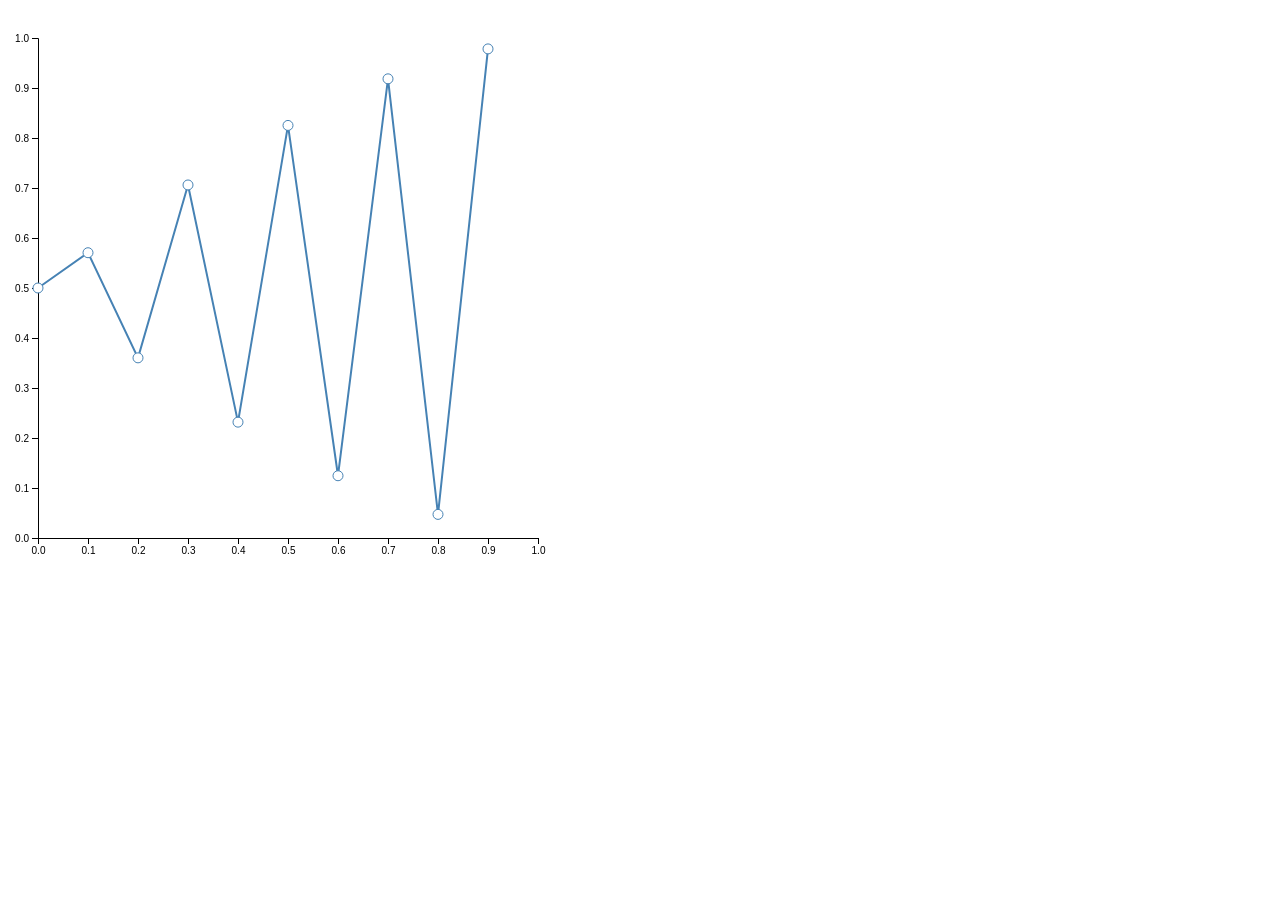
<file: Assignment_10/index.html>
<!DOCTYPE html>
<html lang="en">
<head>
    <meta charset="UTF-8">
    <title>Line</title>
    <link rel="stylesheet" type="text/css" href="style/style.css">

</head>
<body>
    <script type="text/javascript" src="lib/d3.min.js"></script>
    <script type="text/javascript" src="lib/lodash.min.js"></script>
    <script type="text/javascript" src="js/numbers.js"></script>
    <div class="container"></div>
</body>
</html>
</file>
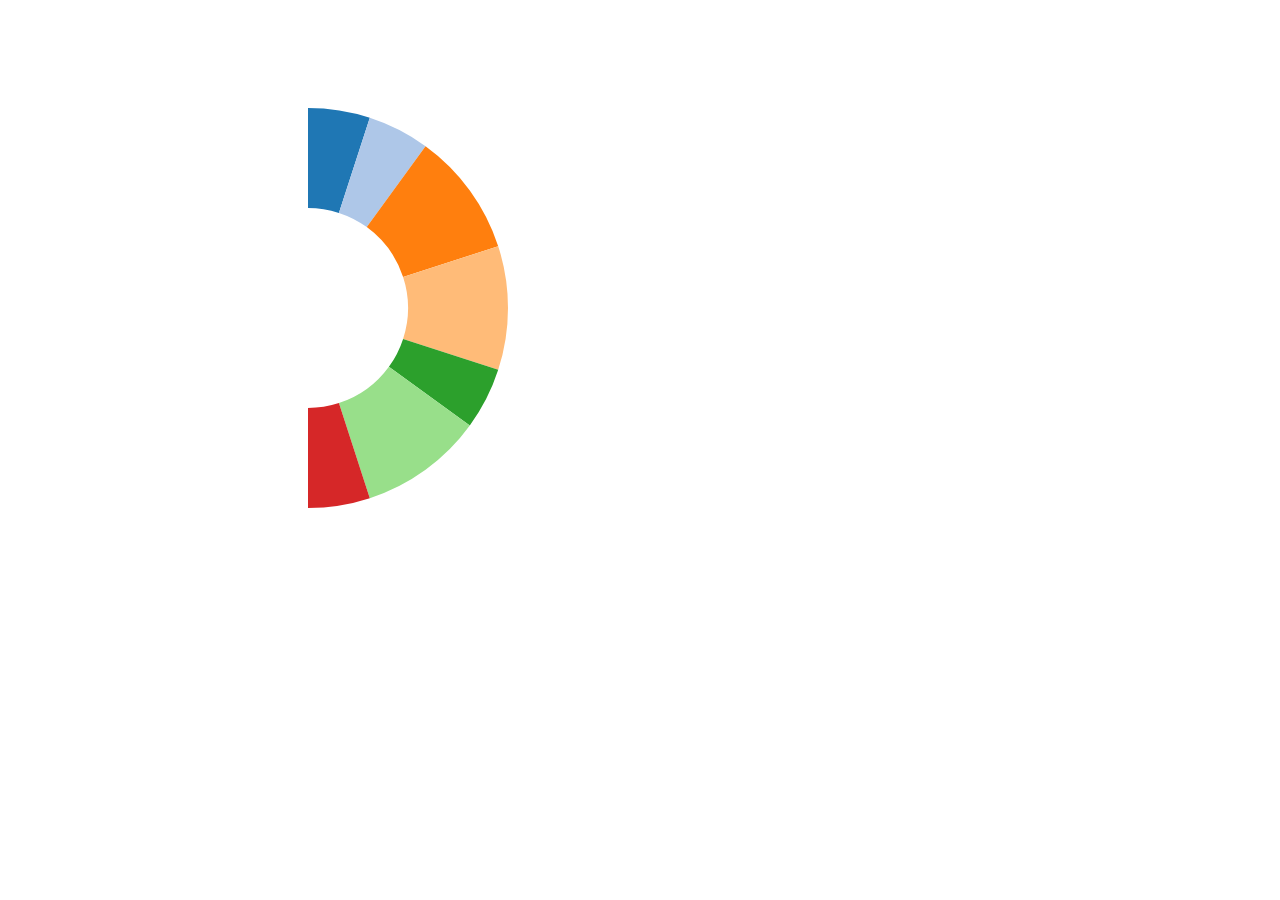
<file: Assignment_14/index.html>
<!DOCTYPE html>
<html lang="en">
<head>
    <meta charset="UTF-8">
    <title>PI</title>

</head>
<body>
    <script type="text/javascript" src="lib/d3.min.js"></script>
    <script type="text/javascript" src="lib/lodash.min.js"></script>
    <script type="text/javascript" src="js/pichart.js"></script>
    <div class="container"></div>
</body>
</html>
</file>
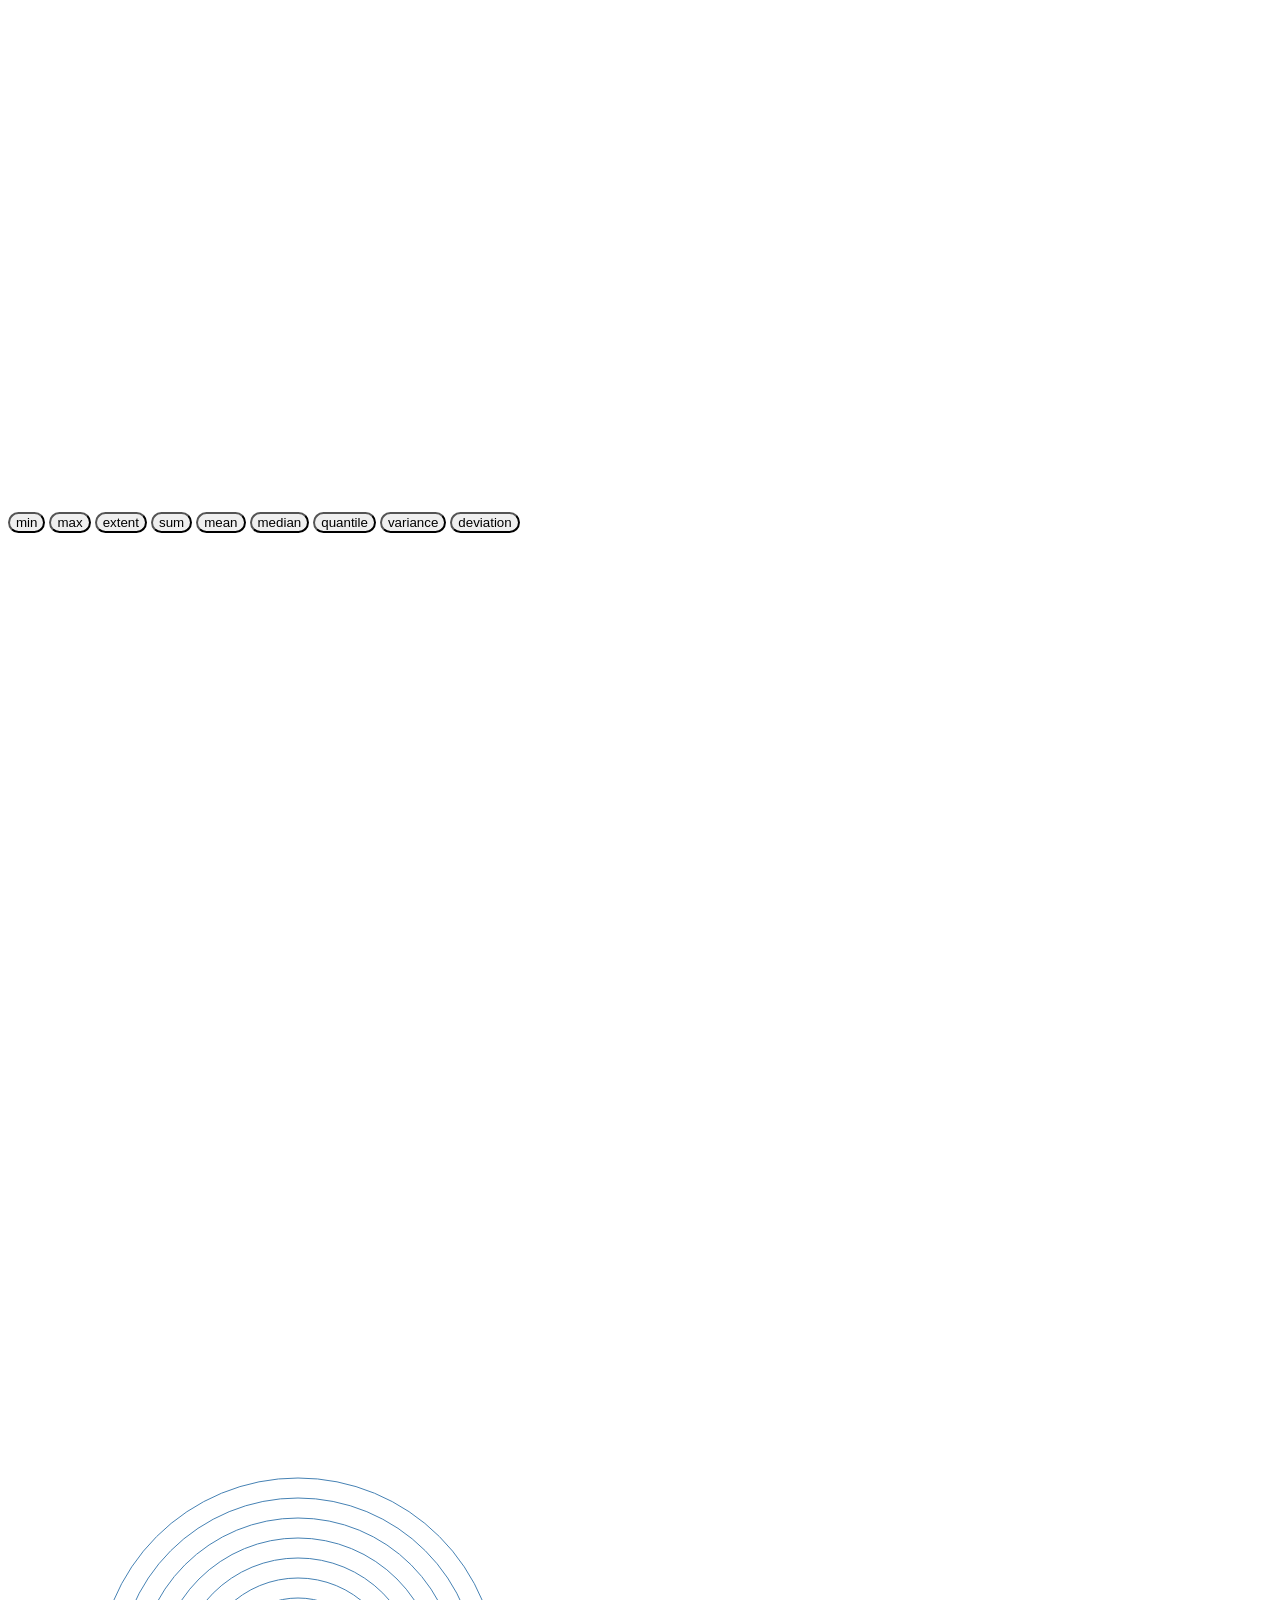
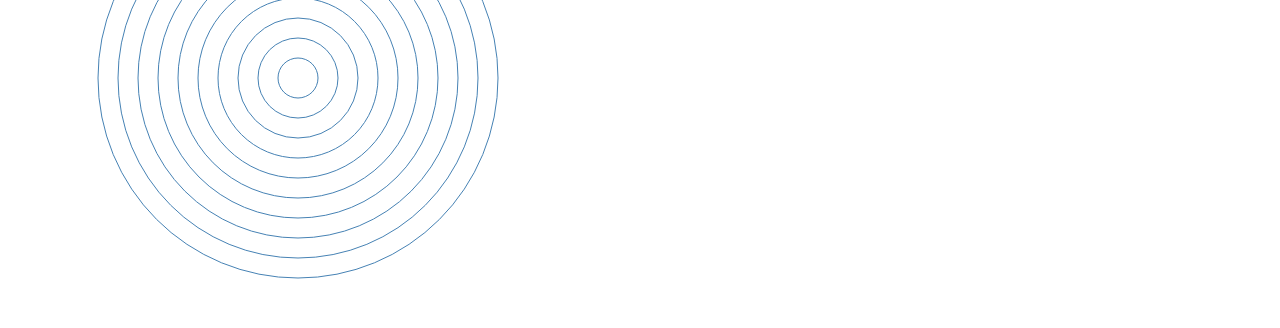
<file: Assignment_18/index.html>
<!DOCTYPE html>
<html>

<head>
    <meta charset="utf-8">
    <title>D3 Array Methods</title>
    <link rel="stylesheet" href="style/style.css">
</head>

<body>
    <script type="text/javascript" src="lib/d3.min.js"></script>
    <script type="text/javascript" src="js/visualize.js"></script>
    <div class="container"></div>
    <div class="buttons">
        <button type="button" name="min" id="min">min</button>
        <button type="button" name="max" id="max">max</button>
        <button type="button" name="extent" id="extent">extent</button>
        <button type="button" name="sum" id="sum">sum</button>
        <button type="button" name="mean" id="mean">mean</button>
        <button type="button" name="median" id="median">median</button>
        <button type="button" name="quantile" id="quantile">quantile</button>
        <button type="button" name="variance" id="variance">variance</button>
        <button type="button" name="deviation" id="deviation">deviation</button>
    </div>

</body>

</html>
</file>
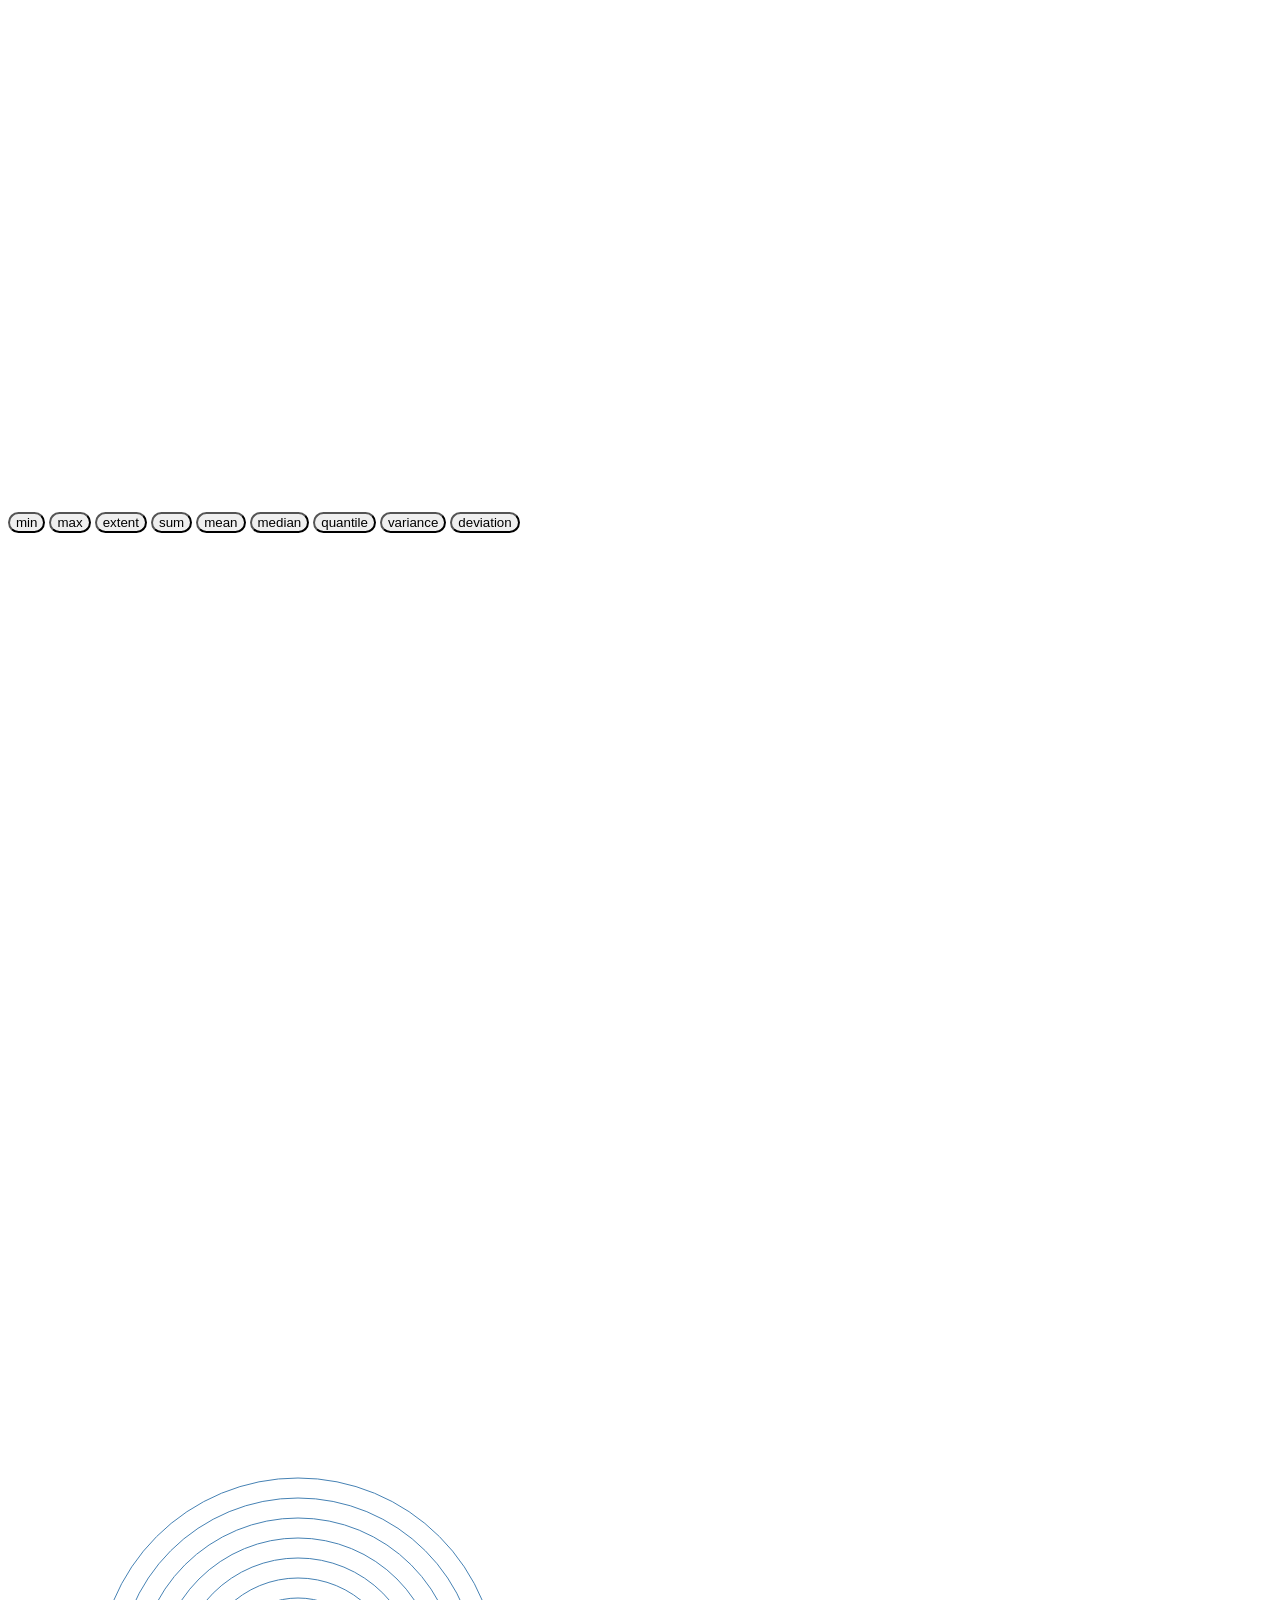
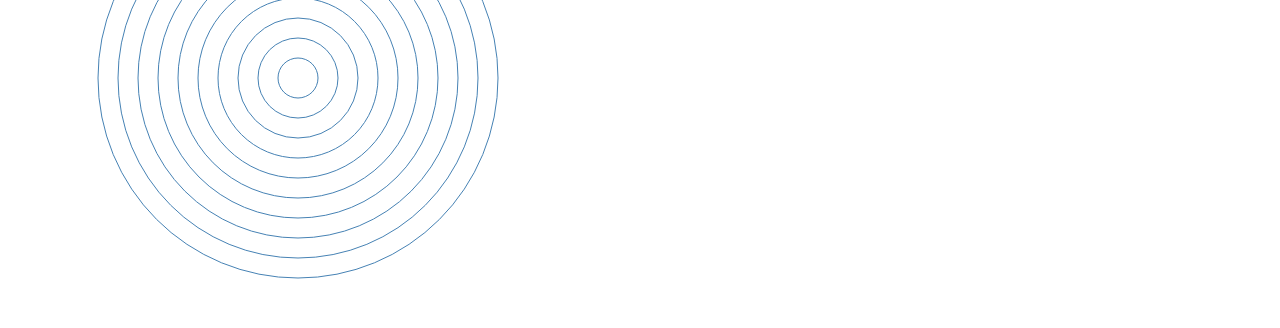
<file: Assignment_25/index.html>
<!DOCTYPE html>
<html>

<head>
    <meta charset="utf-8">
    <title>D3 Array Methods</title>
    <link rel="stylesheet" href="style/style.css">
</head>

<body>
    <script type="text/javascript" src="lib/d3.min.js"></script>
    <script type="text/javascript" src="js/visualize.js"></script>
    <div class="container"></div>
    <div class="buttons">
        <button type="button" name="min" id="min">min</button>
        <button type="button" name="max" onclick="showMax()">max</button>
        <button type="button" name="extent" onclick="showExtent()">extent</button>
        <button type="button" name="sum">sum</button>
        <button type="button" name="mean">mean</button>
        <button type="button" name="median">median</button>
        <button type="button" name="quantile">quantile</button>
        <button type="button" name="variance">variance</button>
        <button type="button" name="deviation">deviation</button>
    </div>

</body>

</html>
</file>
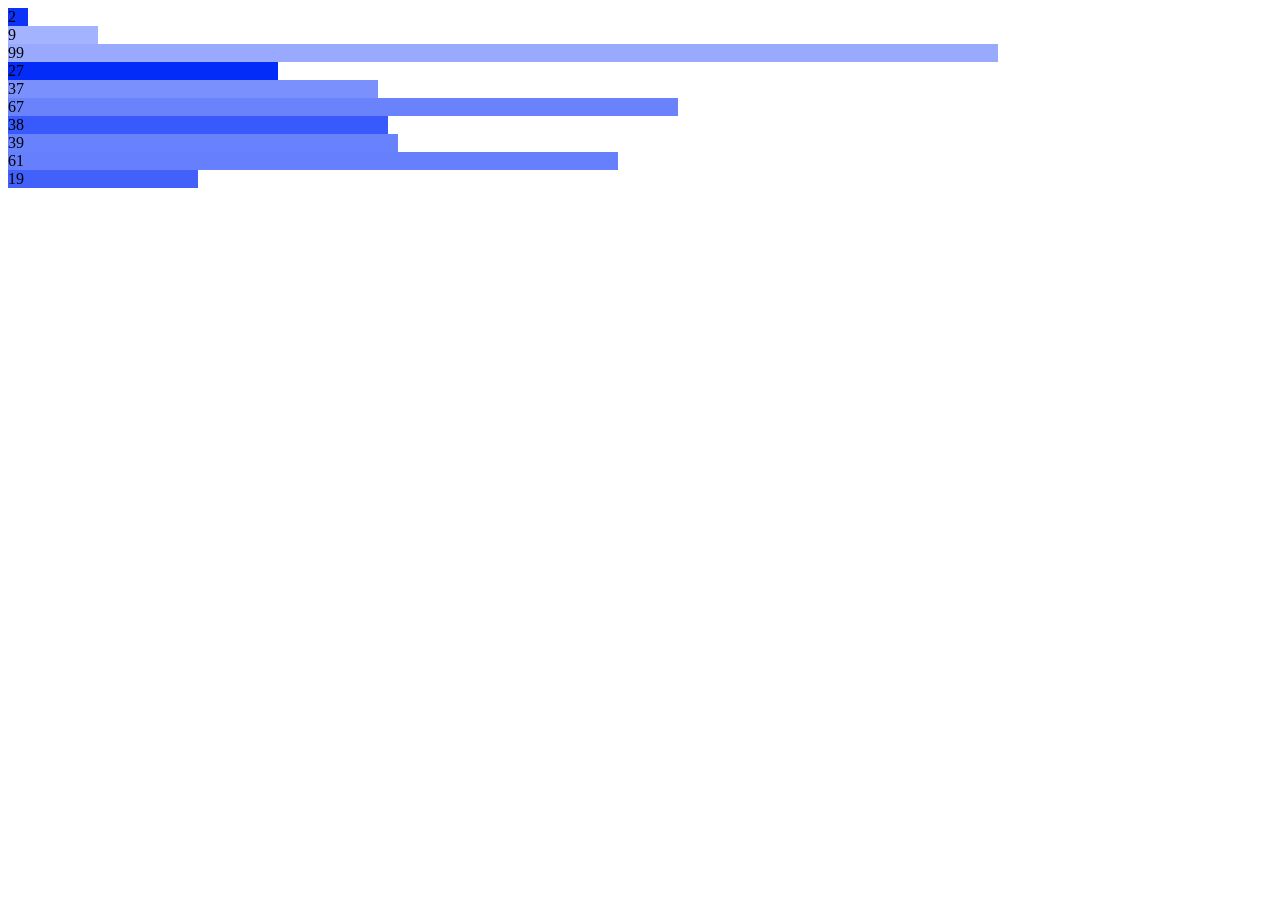
<file: barAssignment/index.html>
<!DOCTYPE html>
<html lang="en">
<head>
    <meta charset="UTF-8">
    <title>Bars</title>
</head>
<body>
    <div class="bar-container"></div>
    <script type="text/javascript" src="../lib/d3.min.js"></script>
    <script type="text/javascript" src="../lib/lodash.min.js"></script>
    <script type="text/javascript" src="visualizeBar.js"></script>
</body>
</html>
</file>
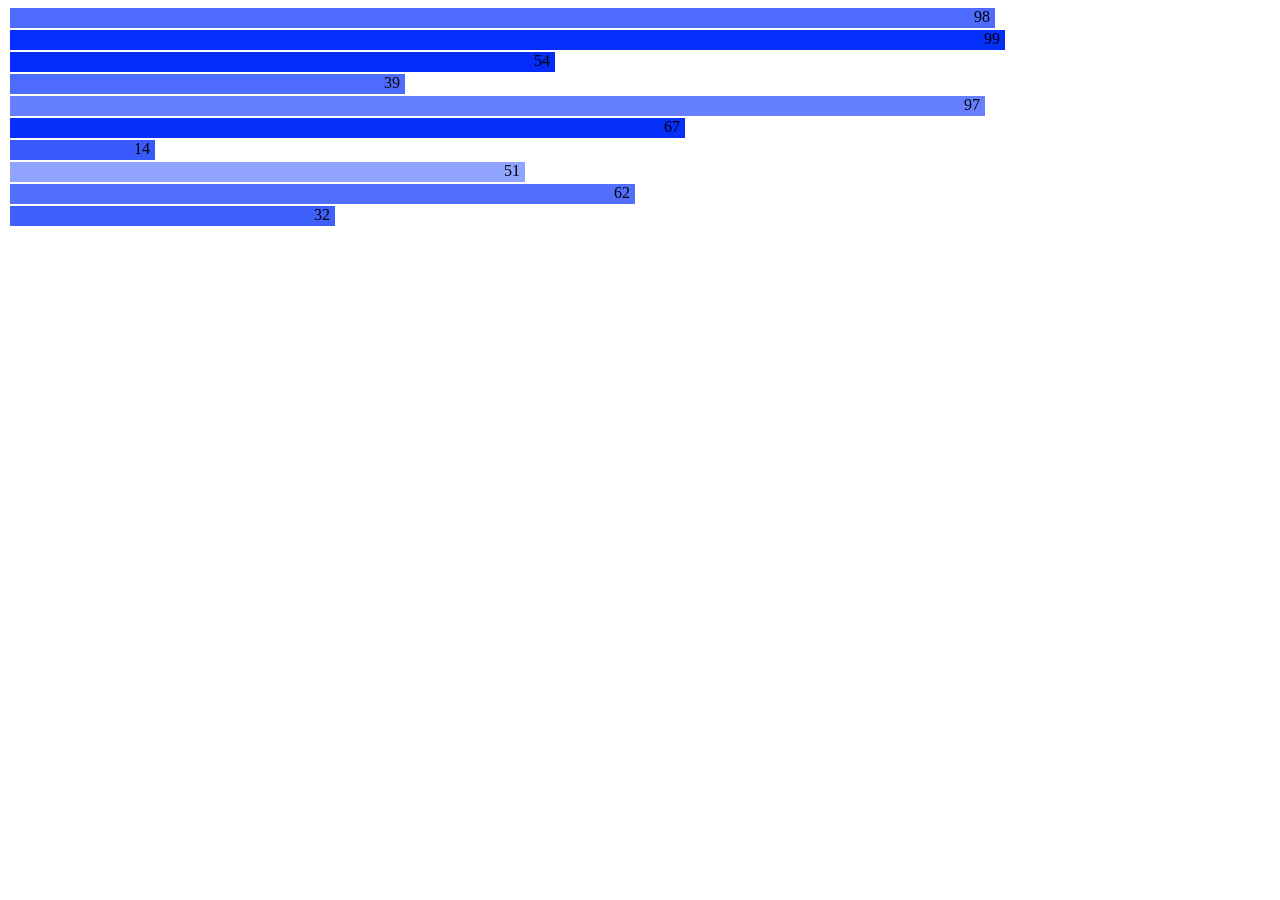
<file: barAssignment_Exe_1_2/index.html>
<!DOCTYPE html>
<html lang="en">
<head>
    <meta charset="UTF-8">
    <title>Bars</title>
    <link rel="stylesheet" type="text/css" href="style/style.css">

</head>
<body>
    <div class="bar-container"></div>
    <script type="text/javascript" src="lib/d3.min.js"></script>
    <script type="text/javascript" src="lib/lodash.min.js"></script>
    <script type="text/javascript" src="js/visualizeBar.js"></script>
</body>
</html>
</file>
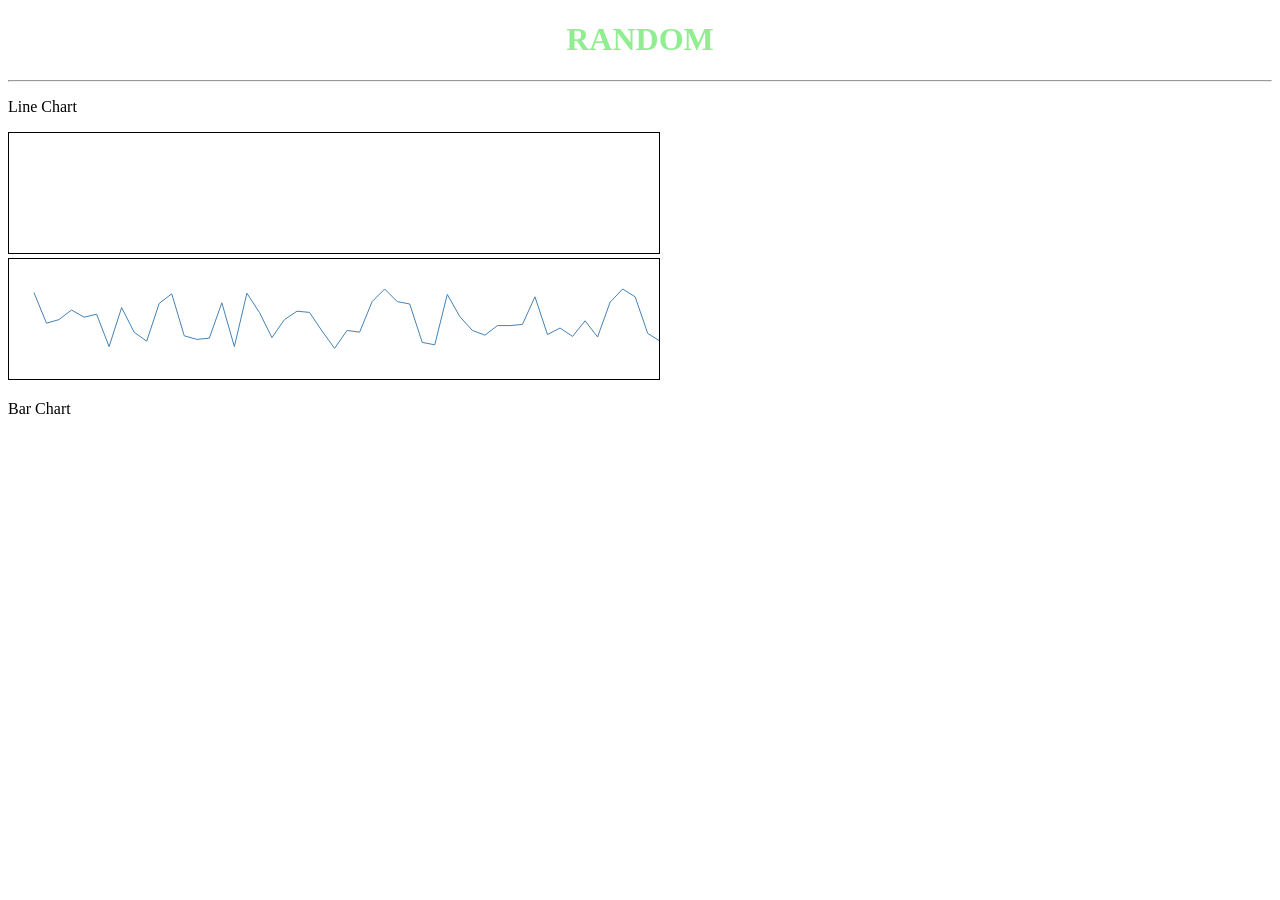
<file: lineAndBar/index.html>
<!DOCTYPE html>
<html lang="en">
<head>
    <meta charset="UTF-8">
    <title>Random</title>
    <link rel="stylesheet" type="text/css" href="style/style.css">
</head>
<body>
    <script type="text/javascript" src="lib/d3.min.js"></script>
    <script type="text/javascript" src="lib/lodash.min.js"></script>
    <script type="text/javascript" src="js/visualize.js"></script>

    <h1>RANDOM</h1>
    <hr>
    <p>Line Chart</p>
    <div class="line-container"></div>
    <p>Bar Chart</p>
</body>
</html>
</file>
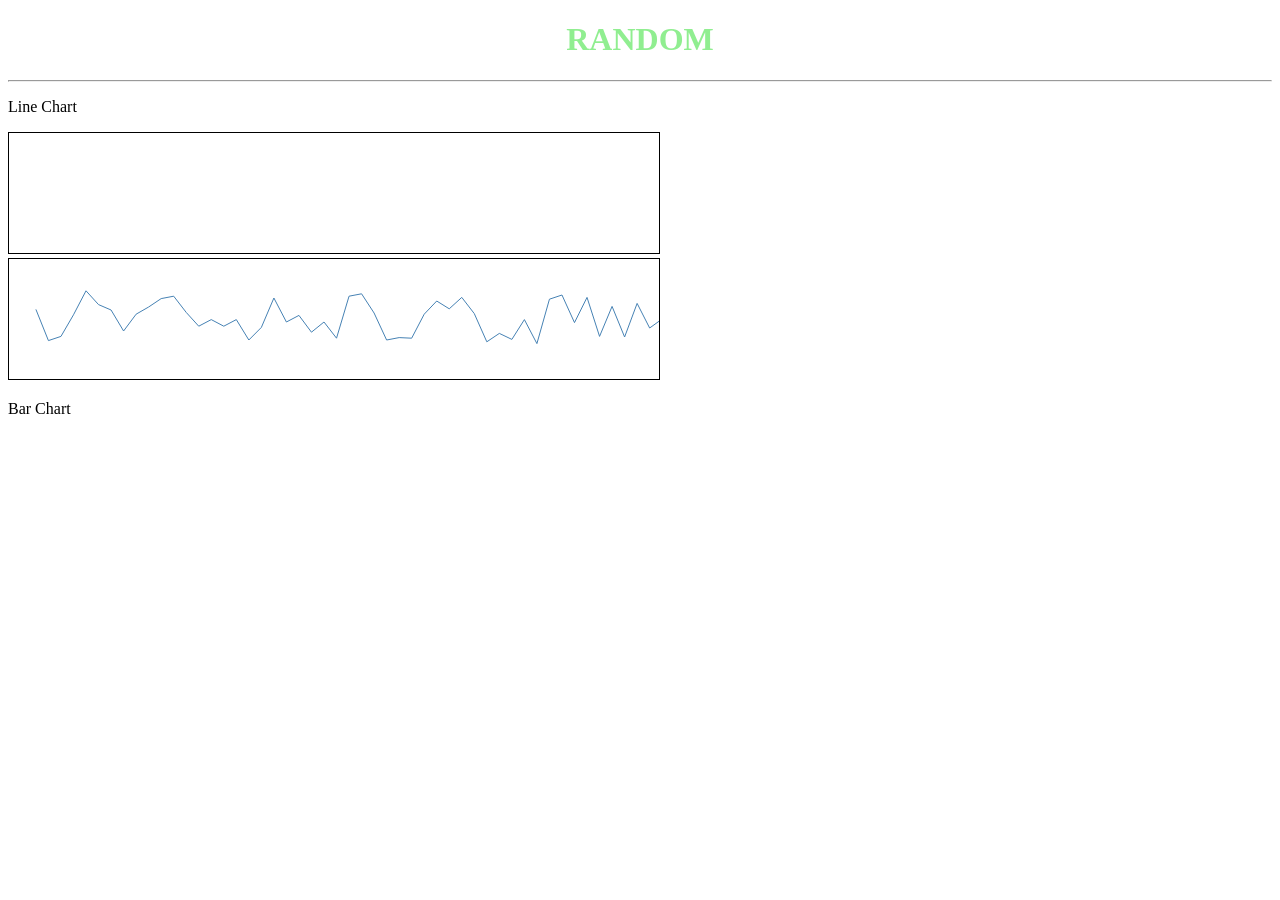
<file: lineAndBar_Exe_0/index.html>
<!DOCTYPE html>
<html lang="en">
<head>
    <meta charset="UTF-8">
    <title>Random</title>
    <link rel="stylesheet" type="text/css" href="style/style.css">
</head>
<body>
    <script type="text/javascript" src="lib/d3.min.js"></script>
    <script type="text/javascript" src="lib/lodash.min.js"></script>
    <script type="text/javascript" src="js/visualize.js"></script>

    <h1>RANDOM</h1>
    <hr>
    <p>Line Chart</p>
    <div class="line-container"></div>
    <p>Bar Chart</p>
    <div class="bar-container"></div>
</body>
</html>
</file>
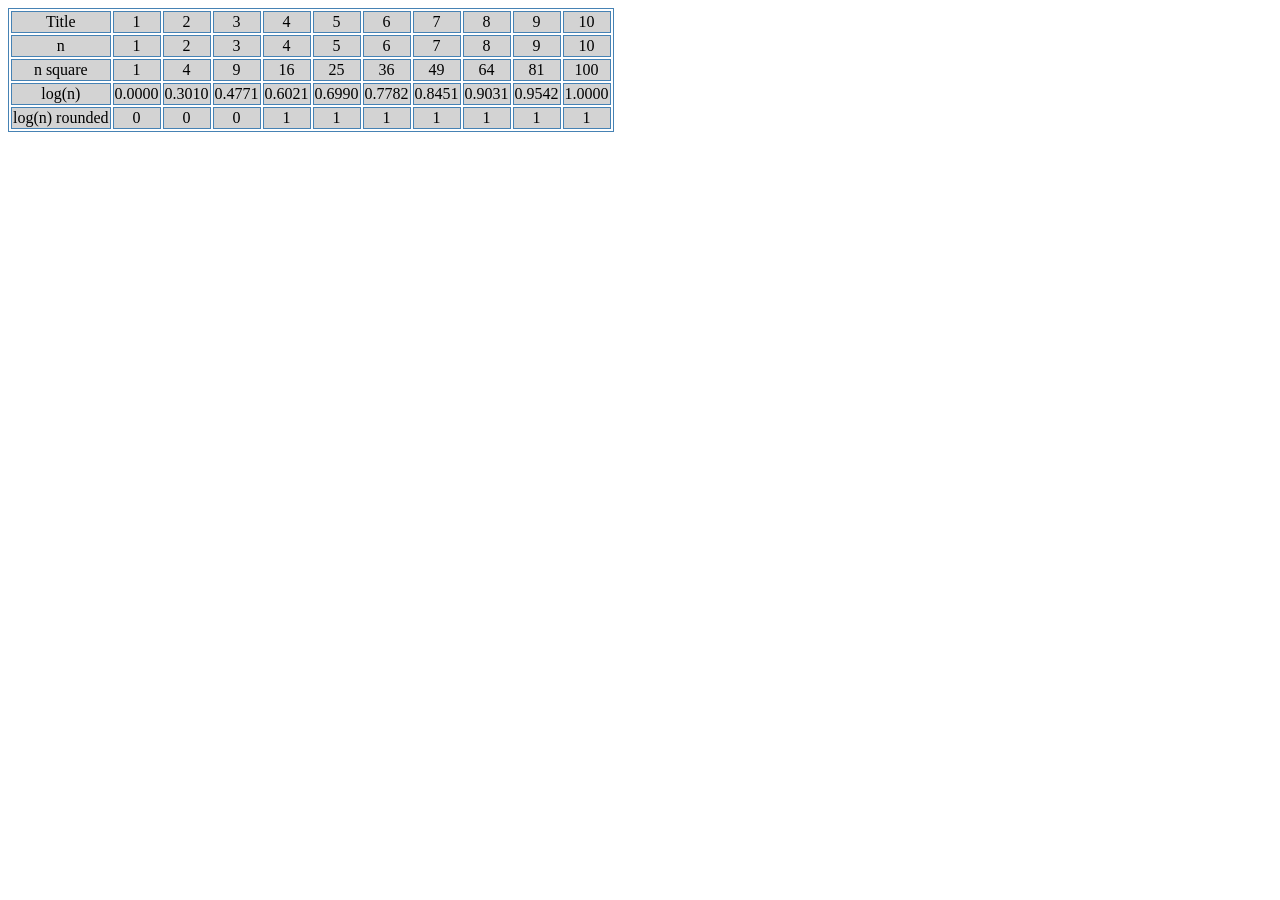
<file: oneToTen/index.html>
<!doctype html>
<html lang="en">

<head>
    <meta charset="UTF-8">
    <title>visualize table</title>
    <link rel="stylesheet" href="style/style.css">
</head>

<body>
    <script type="text/javascript" src="lib/d3.min.js"></script>
    <script type="text/javascript" src="js/visualize.js"></script>

</body>

</html>
</file>
<file: Assignment_10/style/style.css>
/*.line {
    stroke: maroon;
    stroke-width: 2px;
    fill: none;
}*/

.sinLine{
  stroke: steelblue;
  stroke-width: 2px;
  fill: none;
}

circle {
    stroke: steelblue;
    stroke-width: 1px;
    fill: white;
}
</file>
<file: Assignment_18/style/style.css>
button {
    border-radius: 15px;
}

.circles {
    fill: none;
    stroke: steelblue;
    stroke-width: 1px;
}

.glow {
    fill: none;
    stroke-width: 2px;
    stroke: red;
}
</file>
<file: Assignment_25/style/style.css>
button {
    border-radius: 15px;
}

.adeyaad {
    fill: none;
    stroke: steelblue;
    stroke-width: 1px;
}

.glow {
    fill: none;
    stroke-width: 2px;
    stroke: red;
}
</file>
<file: barAssignment_Exe_1_2/style/style.css>
.bar {
    margin: 2px;
    height: 20px;
    text-align: right;
    padding-right: 5px;
}
</file>
<file: lineAndBar/style/style.css>
h1 {
    color: lightgreen;
    text-align: center;
}

.grid{
    stroke: lightgray;
}

.line-chart{
    stroke: steelblue;
    fill:none;
}

svg {
    border:solid 1px black;
}
</file>
<file: lineAndBar_Exe_0/style/style.css>
h1 {
    color: lightgreen;
    text-align: center;
}

.grid{
    stroke: lightgray;
}

.line-chart{
    stroke: steelblue;
    fill:none;
}

svg {
    border:solid 1px black;
}
</file>
<file: oneToTen/style/style.css>
table, th, td {
   border: 1px solid steelblue;
}
td {
  background: lightgray;
  text-align: center;
}
</file>
